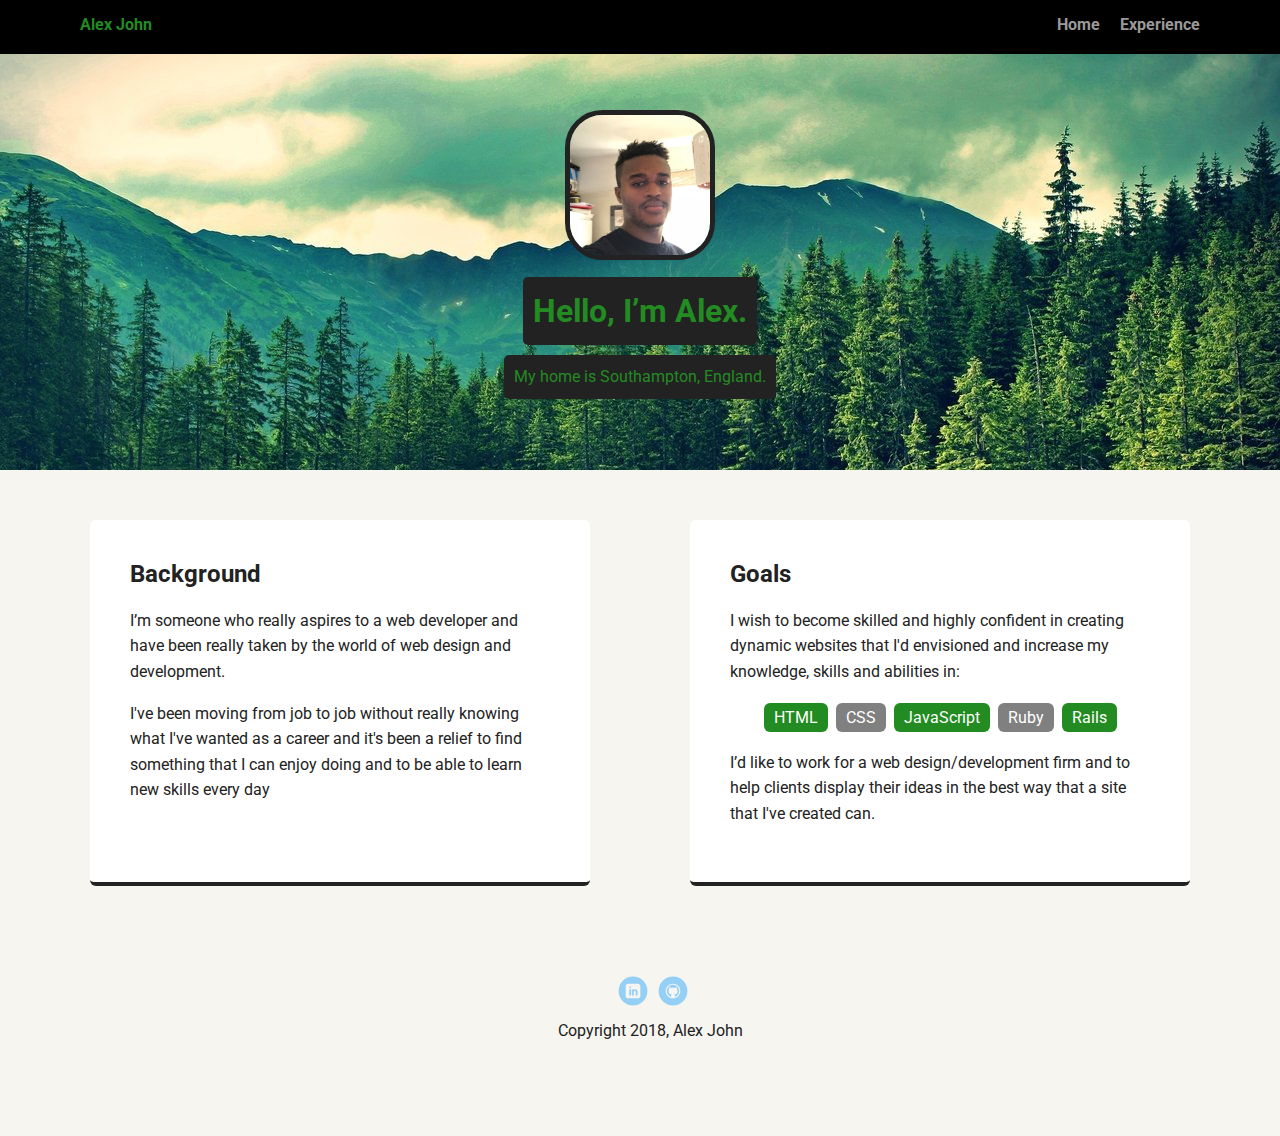
<file: index.html>
<!doctype html>
<html lang="en">
<head>
  <meta charset="utf-8">
  <title>Alex John's Profile</title>
  <meta name="viewport" content="width=device-width, initial-scale=1.0">
  <link rel="stylesheet" href="styles.css">
  <link href="https://fonts.googleapis.com/css?family=Muli%7CRoboto:400,300,500,700,900" rel="stylesheet"></head>
  <body>

    <div class="main-nav">
        <ul class="nav">
          <li class="name">Alex John</li>
          <li><a href="index.html">Home</a></li>
          <li><a href="experiences.html">Experience</a></li>
        </ul>
    </div>

    <header>
      <img src="images/alex.jpg" alt="Picture of Alex John" class="profile-image">
      <h1 class="tag name">Hello, I’m Alex.</h1>
      <p class="tag location">My home is Southampton, England.</p>
    </header>

    <main class="flex">
      <div class="card">
        <h2>Background</h2>
        <p>I’m someone who really aspires to a web developer and have been really taken by the world of web design and development.</p>
        <p>I've been moving from job to job without really knowing what I've wanted as a career and it's
          been a relief to find something that I can enjoy doing and to be able to learn new skills every day</p>
      </div>

      <div class="card">
        <h2>Goals</h2>
        <p>I wish to become skilled and highly confident in creating dynamic websites that I'd
        envisioned and increase my knowledge, skills and abilities in:</p>
        <ul class="skills">
          <li>HTML</li>
          <li>CSS</li>
          <li>JavaScript</li>
          <li>Ruby</li>
          <li>Rails</li>
        </ul>
        <p>I’d like to work for a web design/development firm and to help clients display their ideas in the best way that a site
          that I've created can.</p>
      </div>

    </main>
    <footer>
      <ul>
        <li><a href="https://www.linkedin.com/in/alex-john-8032b796/" class="social linkedin">LinkedIn</a></li>
        <li><a href="https://github.com/ajspurs" class="social github">Github</a></li>
      </ul>
      <p class="copyright">Copyright 2018, Alex John</p>
    </footer>
  </body>
  </html>
</file>
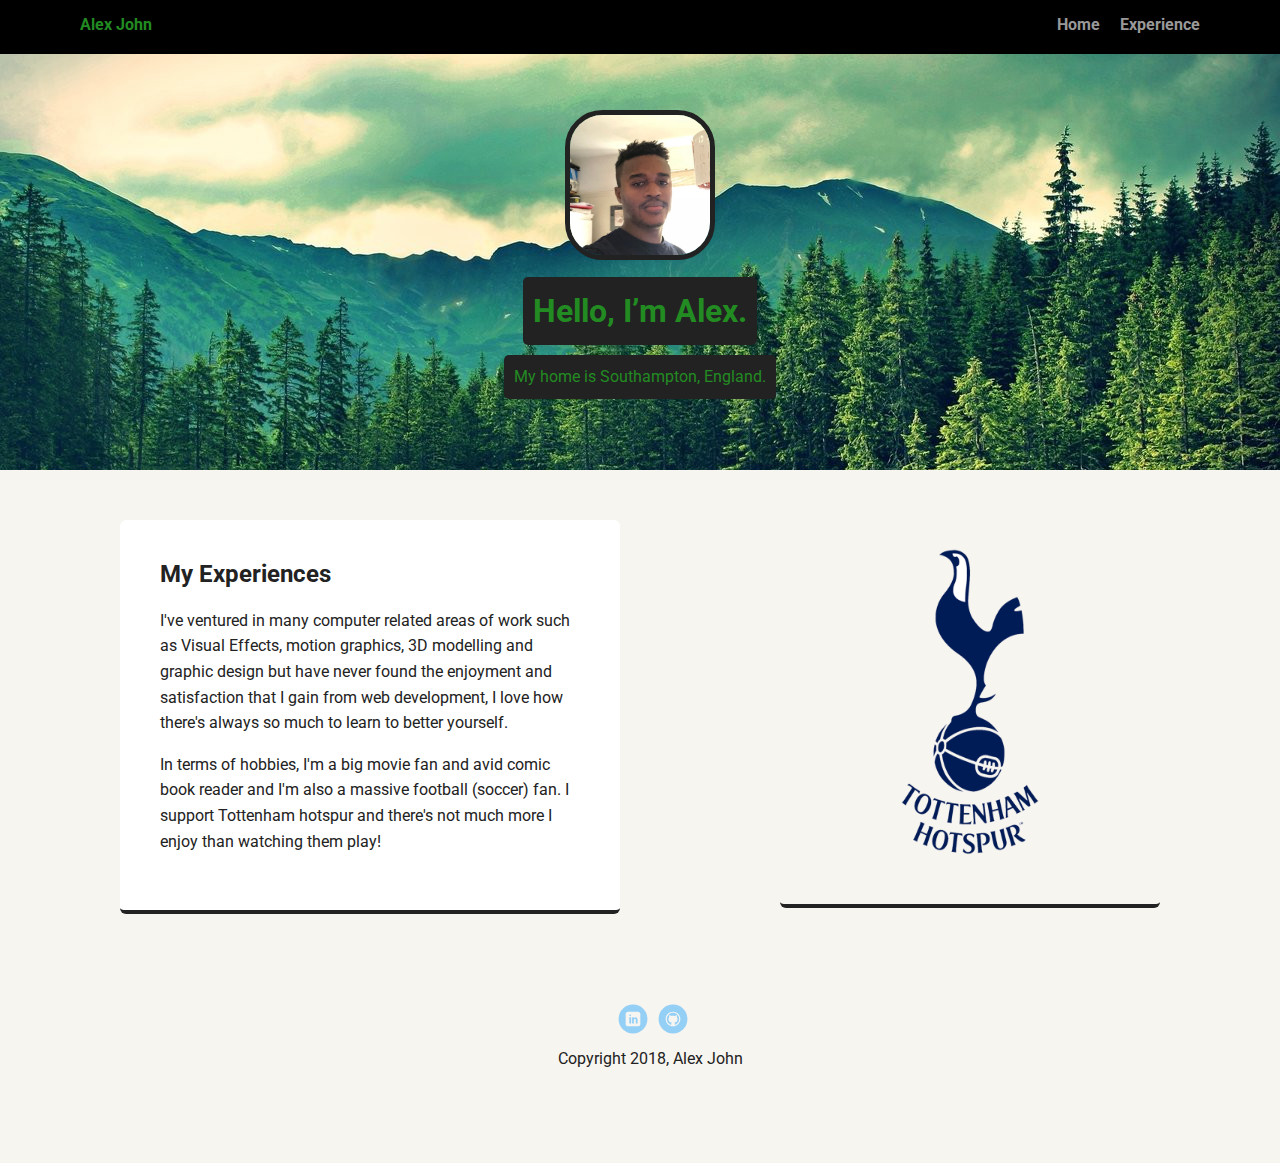
<file: experiences.html>
<!doctype html>
<html lang="en">
<head>
  <meta charset="utf-8">
  <title>Alex John's Profile</title>
  <meta name="viewport" content="width=device-width, initial-scale=1.0">
  <link rel="stylesheet" href="styles.css">
  <link href="https://fonts.googleapis.com/css?family=Muli%7CRoboto:400,300,500,700,900" rel="stylesheet"></head>
  <body>

    <div class="main-nav">
        <ul class="nav">
          <li class="name">Alex John</li>
          <li><a href="index.html">Home</a></li>
          <li><a href="experiences.html">Experience</a></li>
        </ul>
    </div>

    <header>
      <img src="images/alex.jpg" alt="Picture of Alex John" class="profile-image">
      <h1 class="tag name">Hello, I’m Alex.</h1>
      <p class="tag location">My home is Southampton, England.</p>
    </header>

    <main class="flex">
      <div class="card">
        <h2>My Experiences</h2>
        <p>I've ventured in many computer related areas of work such as Visual Effects,
        motion graphics, 3D modelling and graphic design but have never found
      the enjoyment and satisfaction that I gain from web development, I love
    how there's always so much to learn to better yourself.</p>
        <p>In terms of hobbies, I'm a big movie fan and avid comic book reader
          and I'm also a massive football (soccer) fan. I support Tottenham hotspur
          and there's not much more I enjoy than watching them play!</p>
      </div>

      <img class="hotspur" src="images/spurs.png" width="380" height="388" alt="The Tottenham Hotspur logo">

    </main>
    <footer>
      <ul>
        <li><a href="https://www.linkedin.com/in/alex-john-8032b796/" class="social linkedin">LinkedIn</a></li>
        <li><a href="https://github.com/ajspurs" class="social github">Github</a></li>
      </ul>
      <p class="copyright">Copyright 2018, Alex John</p>
    </footer>
  </body>
  </html>
</file>
<file: styles.css>
/* Global Layout Set-up */
* {
  box-sizing: border-box;
}

body {
  margin: 0;
  padding: 0;
  text-align: center;
  font-family: 'Roboto', sans-serif;
  color: #222;
  background: #f7f5f0;
}
/* Link Styles */

a {
  text-decoration: none;
  color: #999;
}
a:hover {
  color: forestgreen;

}


/* Section Styles */

.main-nav {
  width: 100%;
  background: black;
  min-height: 30px;
  padding: 10px;
  position: fixed;
  text-align: center;
}
.nav {
  display: flex;
  justify-content: space-around;
  font-weight: 700;
  list-style-type: none;
  margin: 0 auto;
  padding: 0;
}

.nav .name {
    display: block;
    margin-right: auto;
    color: forestgreen;
}
.nav li {
  padding: 5px 10px 10px 10px;
}
.nav a {
  transition: all .5s;
}
.nav a:hover {
  color: forestgreen;
}



header {
  text-align: center;
  background: url('images/forest.jpg') no-repeat top center ;
  background-size: cover;
  overflow: hidden;
  padding-top: 60px;
}
header {
  line-height: 1.5;
}
header .profile-image {
  margin-top: 50px;
  width: 150px;
  height: 150px;
  border-radius: 25%;
  border: 5px solid #222;
  transition: all .5s;
}
header .profile-image:hover {
  transform: scale(1.2) rotate(-5deg);
  border-color: forestgreen;
}



.tag {
  background-color: #222;
  color: forestgreen;
  padding: 10px;
  border-radius: 5px;
  display: table;
  margin: 10px auto;
}
.location {
  background-color: #222;
  color: forestgreen;
}
.card {
  margin: 30px;
  padding: 20px 40px 40px;
  max-width: 500px;
  text-align: left;
  background: #fff;
  border-bottom: 4px solid #222;
  border-radius: 6px;
  transition: all .5s;
}
.card:hover {
  border-color: forestgreen;
}

ul.skills {
  padding: 0;
  text-align: center;
}

.skills li {
  border-radius: 6px;
  display: inline-block;
  background: grey;
  color: white;
  padding: 5px 10px;
  margin: 2px;
}

.skills li:nth-child(odd) {
  background: forestgreen;
}

.hotspur {
  border-bottom: solid 4px #222;
  border-radius: 6px;
  margin: 30px;
  padding: 20px 40px 40px;
  max-width: 500px;
}

.hotspur:hover {
  border-color: forestgreen;
}

footer {
  width: 100%;
  min-height: 30px;
  padding: 20px 0 40px 20px;
}

footer .copyright {
  top: -8px;
  font-size: .75em;
}

footer ul {
  list-style-type: none;
  margin: 0;
  padding: 0;
}

footer ul li {
  display: inline-block;
}

a.social {
  display: inline-block;
  text-indent: -9999px;
  margin-left: 5px;
  width: 30px;
  height: 30px;
  background-size: 30px 30px;
  opacity: .4;
  transition: all .5s;
}
a.twitter {
  background-image: url(images/twitter.svg);
}
a.linkedin {
  background-image: url(images/linkedin.svg);
}
a.github {
  background-image: url(images/github.svg);
}
a.social:hover {
  opacity: 1;
}
.clearfix {
  clear: both;
}

/* Styles for larger screens */
@media screen and (min-width: 720px) {

  .flex {
      display: -ms-flexbox;      /* TWEENER - IE 10 */
      display: flex;
      max-width: 1200px;
      -ms-flex-pack: distribute;
      justify-content: space-around;
      margin: 0 auto;
  }




  header {
    min-height: 470px;
  }

  .nav {
    max-width: 1200px;
    padding: 0 30px;
  }


  main {
    padding-top: 20px;
  }

  main p {
    line-height: 1.6em;
  }

  footer {
    font-size: 1.3em;
    max-width: 1200px;
    margin: 40px auto;
  }

}
</file>
